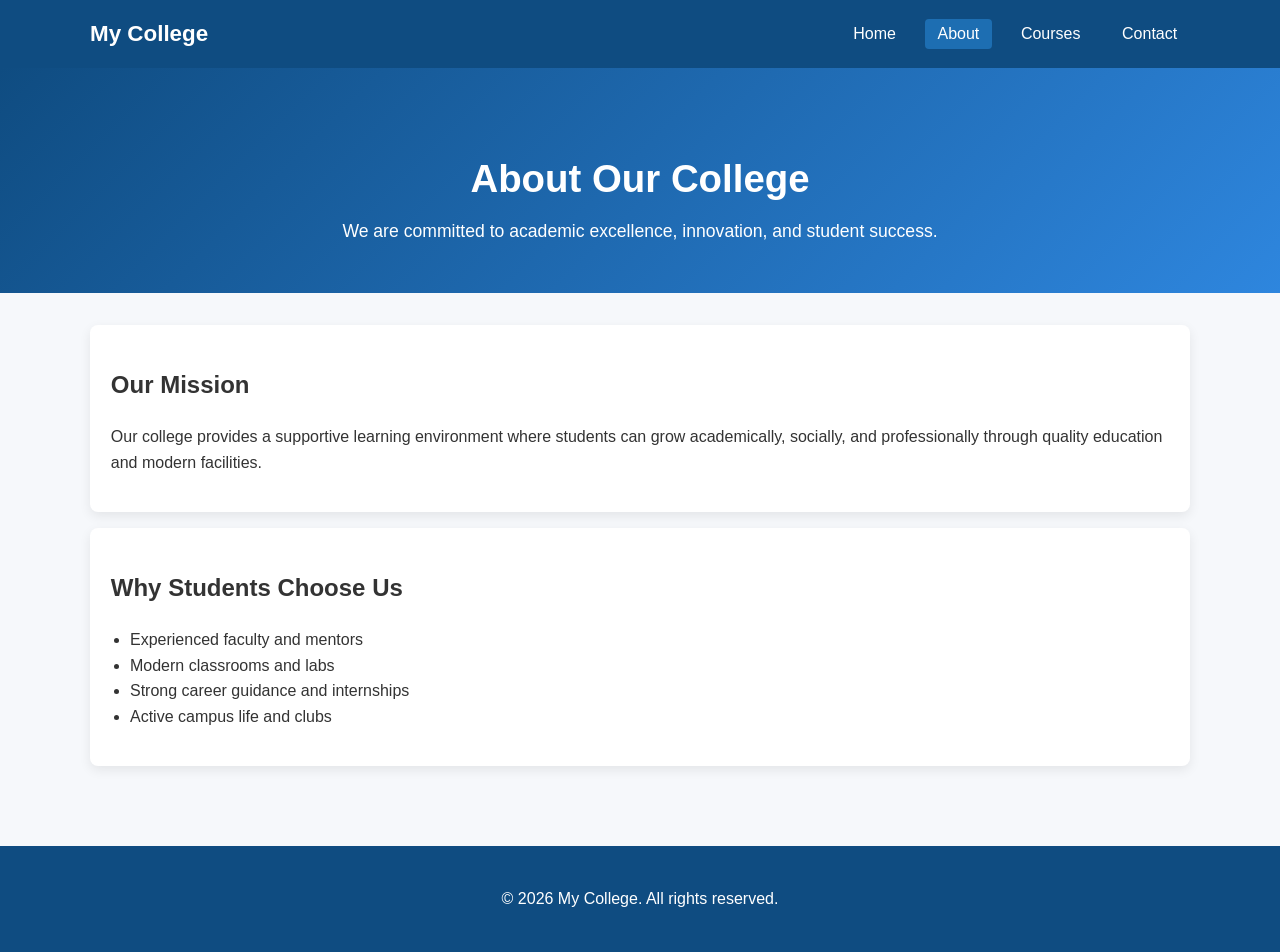
<file: about.html>
<!DOCTYPE html>
<html lang="en">
<head>
    <meta charset="UTF-8">
    <meta name="viewport" content="width=device-width, initial-scale=1.0">
    <title>About Us | My College</title>
    <link rel="stylesheet" href="styles.css">
</head>
<body>
    <header>
        <nav class="navbar">
            <div class="logo">My College</div>
            <ul>
                <li><a href="index.html">Home</a></li>
                <li><a href="about.html" class="active">About</a></li>
                <li><a href="courses.html">Courses</a></li>
                <li><a href="contact.html">Contact</a></li>
            </ul>
        </nav>
    </header>

    <main>
        <section class="hero small-hero">
            <h1>About Our College</h1>
            <p>We are committed to academic excellence, innovation, and student success.</p>
        </section>

        <section class="content-section">
            <div class="card wide-card">
                <h2>Our Mission</h2>
                <p>Our college provides a supportive learning environment where students can grow academically, socially, and professionally through quality education and modern facilities.</p>
            </div>
            <div class="card wide-card">
                <h2>Why Students Choose Us</h2>
                <ul class="feature-list">
                    <li>Experienced faculty and mentors</li>
                    <li>Modern classrooms and labs</li>
                    <li>Strong career guidance and internships</li>
                    <li>Active campus life and clubs</li>
                </ul>
            </div>
        </section>
    </main>

    <footer>
        <p>&copy; 2026 My College. All rights reserved.</p>
    </footer>
</body>
</html>
</file>
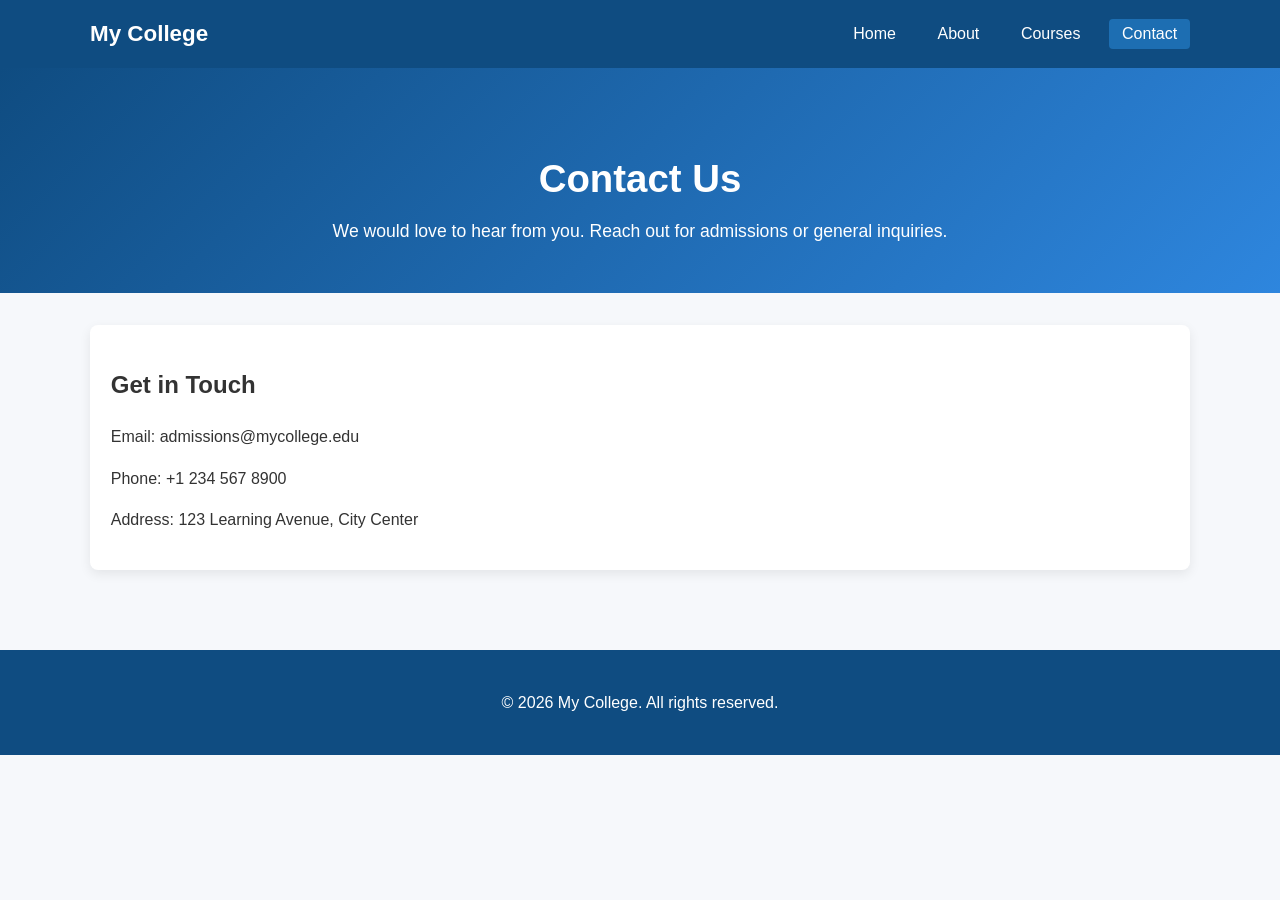
<file: contact.html>
<!DOCTYPE html>
<html lang="en">
<head>
    <meta charset="UTF-8">
    <meta name="viewport" content="width=device-width, initial-scale=1.0">
    <title>Contact | My College</title>
    <link rel="stylesheet" href="styles.css">
</head>
<body>
    <header>
        <nav class="navbar">
            <div class="logo">My College</div>
            <ul>
                <li><a href="index.html">Home</a></li>
                <li><a href="about.html">About</a></li>
                <li><a href="courses.html">Courses</a></li>
                <li><a href="contact.html" class="active">Contact</a></li>
            </ul>
        </nav>
    </header>

    <main>
        <section class="hero small-hero">
            <h1>Contact Us</h1>
            <p>We would love to hear from you. Reach out for admissions or general inquiries.</p>
        </section>

        <section class="content-section">
            <div class="card wide-card">
                <h2>Get in Touch</h2>
                <p>Email: admissions@mycollege.edu</p>
                <p>Phone: +1 234 567 8900</p>
                <p>Address: 123 Learning Avenue, City Center</p>
            </div>
        </section>
    </main>

    <footer>
        <p>&copy; 2026 My College. All rights reserved.</p>
    </footer>
</body>
</html>
</file>
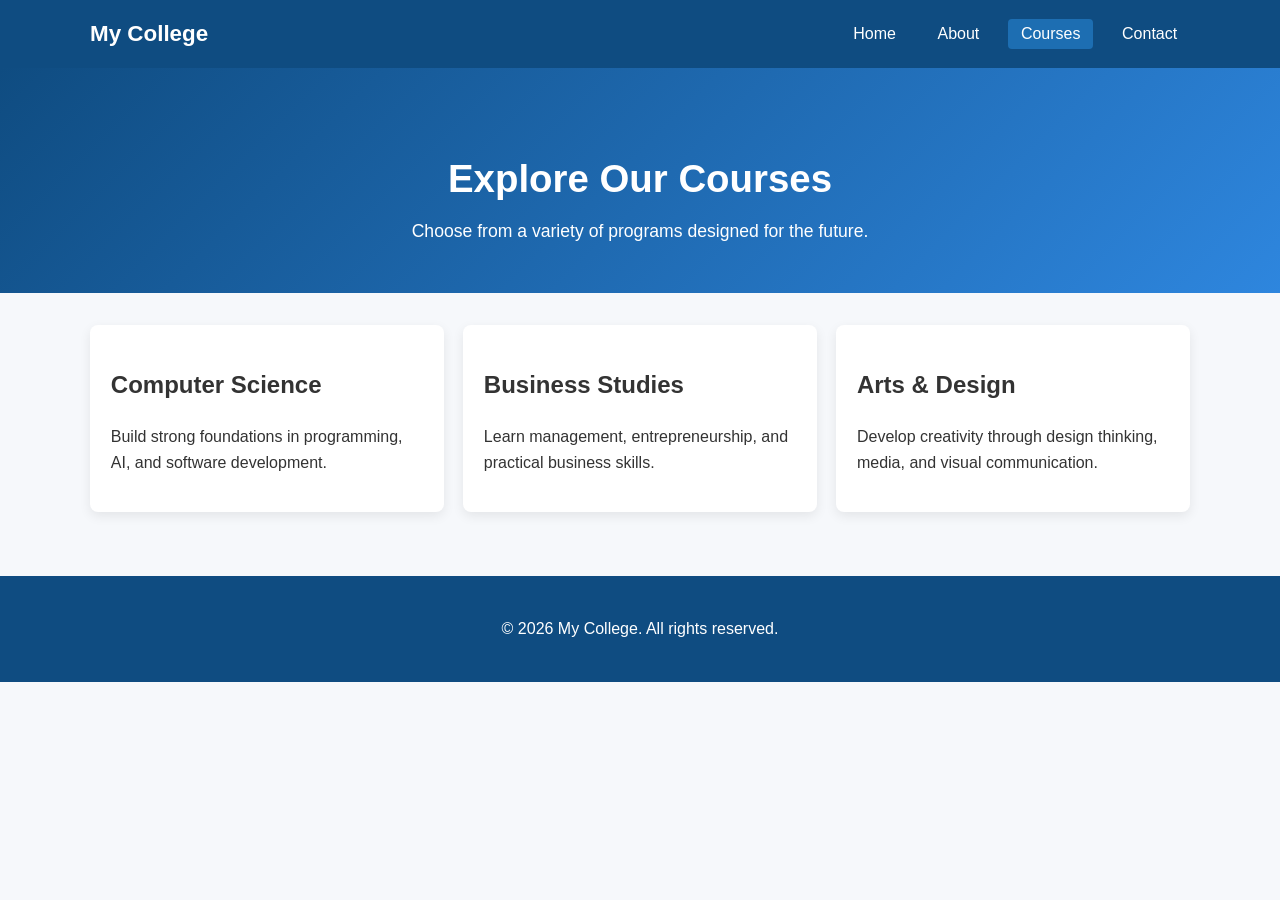
<file: courses.html>
<!DOCTYPE html>
<html lang="en">
<head>
    <meta charset="UTF-8">
    <meta name="viewport" content="width=device-width, initial-scale=1.0">
    <title>Courses | My College</title>
    <link rel="stylesheet" href="styles.css">
</head>
<body>
    <header>
        <nav class="navbar">
            <div class="logo">My College</div>
            <ul>
                <li><a href="index.html">Home</a></li>
                <li><a href="about.html">About</a></li>
                <li><a href="courses.html" class="active">Courses</a></li>
                <li><a href="contact.html">Contact</a></li>
            </ul>
        </nav>
    </header>

    <main>
        <section class="hero small-hero">
            <h1>Explore Our Courses</h1>
            <p>Choose from a variety of programs designed for the future.</p>
        </section>

        <section class="content-section cards-grid">
            <div class="card">
                <h2>Computer Science</h2>
                <p>Build strong foundations in programming, AI, and software development.</p>
            </div>
            <div class="card">
                <h2>Business Studies</h2>
                <p>Learn management, entrepreneurship, and practical business skills.</p>
            </div>
            <div class="card">
                <h2>Arts & Design</h2>
                <p>Develop creativity through design thinking, media, and visual communication.</p>
            </div>
        </section>
    </main>

    <footer>
        <p>&copy; 2026 My College. All rights reserved.</p>
    </footer>
</body>
</html>
</file>
<file: styles.css>
body {
    margin: 0;
    font-family: Arial, sans-serif;
    line-height: 1.6;
    color: #333;
    background: #f6f8fb;
}

header {
    background: #0f4c81;
    color: white;
}

.navbar {
    display: flex;
    justify-content: space-between;
    align-items: center;
    padding: 1rem 2rem;
    max-width: 1100px;
    margin: 0 auto;
}

.logo {
    font-size: 1.4rem;
    font-weight: bold;
}

.navbar ul {
    list-style: none;
    display: flex;
    gap: 1rem;
    margin: 0;
    padding: 0;
}

.navbar a {
    color: white;
    text-decoration: none;
    padding: 0.4rem 0.8rem;
    border-radius: 4px;
}

.navbar a:hover,
.navbar a.active {
    background: #1d6eb2;
}

.hero {
    background: linear-gradient(135deg, #0f4c81, #2e86de);
    color: white;
    text-align: center;
    padding: 4rem 2rem;
}

.small-hero {
    padding: 3rem 2rem;
}

.hero h1 {
    font-size: 2.4rem;
    margin-bottom: 0.5rem;
}

.hero p {
    font-size: 1.1rem;
    max-width: 700px;
    margin: 0 auto;
}

.content-section {
    max-width: 1100px;
    margin: 2rem auto;
    padding: 0 1rem 2rem;
}

.cards-grid {
    display: grid;
    grid-template-columns: repeat(auto-fit, minmax(240px, 1fr));
    gap: 1.2rem;
}

.card {
    background: white;
    border-radius: 8px;
    padding: 1.3rem;
    box-shadow: 0 4px 12px rgba(0,0,0,0.08);
}

.wide-card {
    margin-bottom: 1rem;
}

.feature-list {
    padding-left: 1.2rem;
}

footer {
    text-align: center;
    padding: 1.5rem;
    background: #0f4c81;
    color: white;
}

@media (max-width: 700px) {
    .navbar {
        flex-direction: column;
        gap: 0.8rem;
    }

    .navbar ul {
        flex-wrap: wrap;
        justify-content: center;
    }
}
</file>
